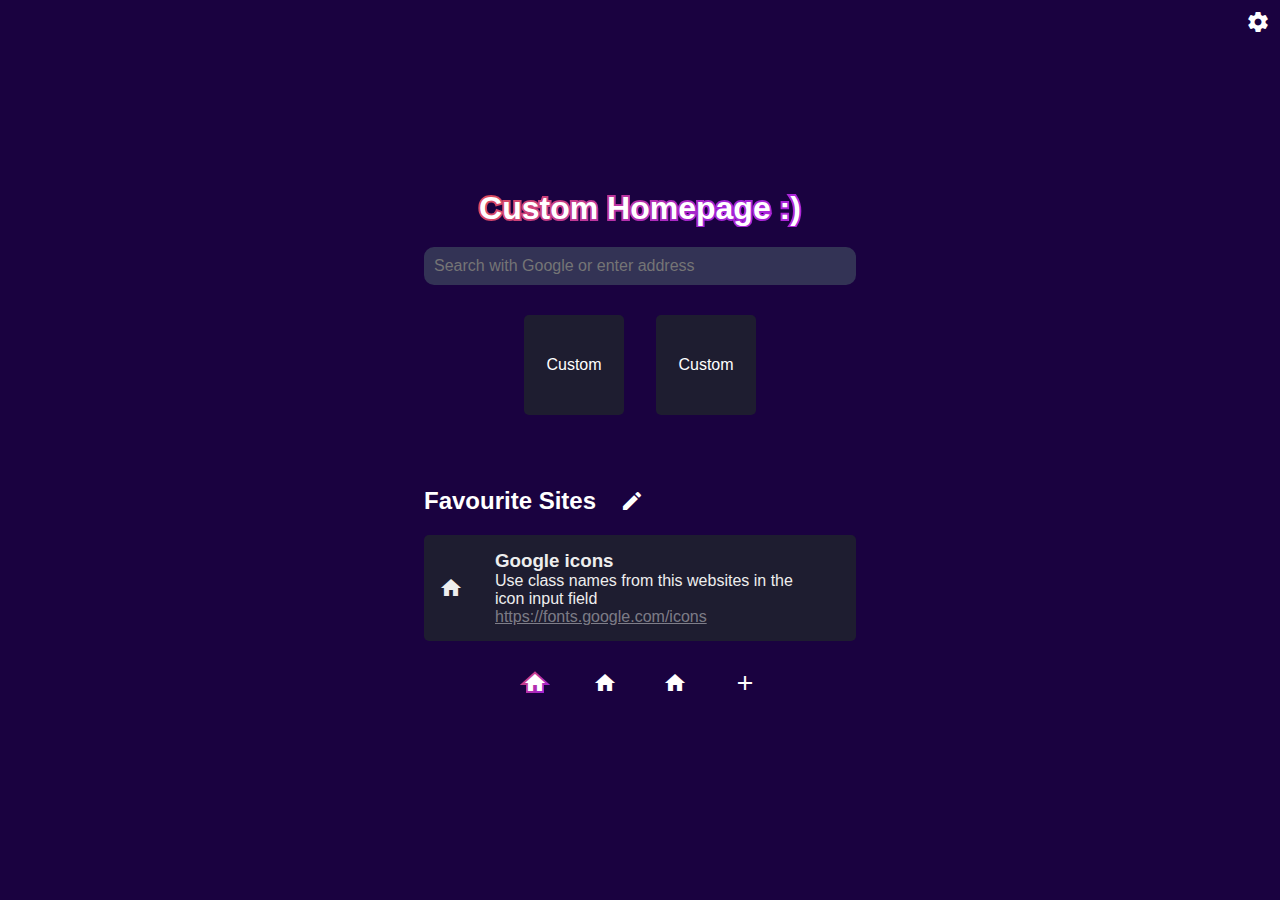
<file: firefoxExtension/firefoxHome/index.html>
<!DOCTYPE html>
<html lang="en">
<head>
    <meta charset="UTF-8">
    <meta name="viewport" content="width=device-width, initial-scale=1.0">
    <title>Home</title>
    <link rel="stylesheet" href="styles.css">
    <link href="https://fonts.googleapis.com/icon?family=Material+Icons" rel="stylesheet"></head>
<body>
    <div id="container">
        <div id ="top">
            <button id="settings-button" class="material-icons">settings</button>

            <header>
                <h1>Custom Homepage :)</h1>
                <form action="https://www.google.com/search" method="get">
                    <input type="text" name="q" class="search-bar" placeholder="Search with Google or enter address">
                </form>
                
            </header>
            
            <section class="widgets">
                <div class="widget" id="widget1">Custom</div>
                <div class="widget" id="widget2">Custom</div>
            </section>
        </div>
        
        <div id="bottom">
            <section class="favourite-sites">
                <div id="favourite-sites-header">
                    <h2>Favourite Sites</h2>
                    <button id="edit-button" class="material-icons">edit</button>
                </div>
                <div class="carousel">
                    <div class="carousel-track" id="carousel-track">
                        <!-- Favourite sites will be dynamically inserted here -->
                    </div>

                </div>
                
                <div class="site-preview" id="site-preview">
                    <!-- Preview icons will be dynamically inserted here -->
                </div>      
            </section>
        </div>
    </div>


    <div id="edit-modal" class="modal">
        <div class="modal-content">
            <span class="close-button">&times;</span>
            <h2>Edit Favourite Sites</h2>
            <form id="site-form">
                <label for="site-title">Title:</label>
                <input type="text" id="site-title" name="title" required>
                
                <label for="site-description">Description:</label>
                <textarea id="site-description" name="description" required></textarea>
                
                <label for="site-url">URL:</label>
                <input type="text" id="site-url" name="url">
                
                <label for="site-icon">Icon</label>
                <input type="text" id="site-icon" name="icon" required>
                
                <button type="submit" id="save-site">Save Site</button>
                <button type="button" id="delete-site">Delete Site</button>
            </form>
        </div>
    </div>

    <div id="settings-modal" class="modal">
        <div class="modal-content">
            <span class="close-button">&times;</span>
            <h2>Settings</h2>
            <div class="settings-grid">
                <div class="setting-item">
                    <label for="background-upload" class="button">Upload Background Image</label>
                    <input type="file" id="background-upload" name="background-upload" accept="image/*" style="display:none;">
                </div>
            <div class="setting-item">
                <label for="background-color-picker">Background Color:</label>
                <input type="color" id="background-color-picker" name="background-color-picker">
            </div>
  
            <div class="setting-item"></div>
                <label for="border-options">Select Border to Edit:</label>
                <select id="border-options">
                    <option value="container">Container</option>
                    <option value="top">Top</option>
                    <option value="bottom">Bottom</option>
                </select>
                <button id="edit-border-button" class="button">Edit Border</button>
            </div>



            <div id="container-border-modal" class="modal">
                <div class="modal-content">
                    <span class="close-button">&times;</span>
                    <h2>Edit Border</h2>
                    <div class="settings-grid">
                        <h3 id="border-title">Container borders</h3>
                        <div class="setting-item">
                            <label for="border-color-picker">Border Color:</label>
                            <input type="color" id="container-border-color-picker" name="border-color-picker">
                        </div>
                        <div class="setting-item">
                            <label for="border-width">Border Width:</label>
                            <input id="container-border-width" name="border-width"></input>
                        </div>
                        <div class="setting-item">
                            <label for="border-radius">Border Radius:</label>
                            <input id="container-border-radius" name="border-radius"></input>
                        </div>
                    </div>
                    <div class="setting-item">
                        <button id="remove-container-border" class="button">Remove Border</button>
                    </div>
                </div>
            </div>

            <div id="top-border-modal" class="modal">
                <div class="modal-content">
                    <span class="close-button">&times;</span>
                    <h2>Edit Top Border</h2>
                    <div class="settings-grid">
                        <div class="setting-item">
                            <label for="top-border-color-picker">Border Color:</label>
                            <input type="color" id="top-border-color-picker" name="top-border-color-picker">
                        </div>
                        <div class="setting-item">
                            <label for="top-border-width">Border Width:</label>
                            <input id="top-border-width" name="top-border-width"></input>
                        </div>
                        <div class="setting-item">
                            <label for="top-border-radius">Border Radius:</label>
                            <input id="top-border-radius" name="top-border-radius"></input>
                        </div>
                    </div>
                    <div class="setting-item">
                        <button id="remove-top-border" class="button">Remove Border</button>
                    </div>
                </div>
            </div>

            <div id="bottom-border-modal" class="modal">
                <div class="modal-content">
                    <span class="close-button">&times;</span>
                    <h2>Edit Bottom Border</h2>
                    <div class="settings-grid">
                        <div class="setting-item">
                            <label for="bottom-border-color-picker">Border Color:</label>
                            <input type="color" id="bottom-border-color-picker" name="bottom-border-color-picker">
                        </div>
                        <div class="setting-item">
                            <label for="bottom-border-width">Border Width:</label>
                            <input id="bottom-border-width" name="bottom-border-width"></input>
                        </div>
                        <div class="setting-item">
                            <label for="bottom-border-radius">Border Radius:</label>
                            <input id="bottom-border-radius" name="bottom-border-radius"></input>
                        </div>
                    </div>
                    <div class="setting-item">
                        <button id="remove-bottom-border" class="button">Remove Border</button>
                    </div>
                </div>
            </div>

            <div class="setting-item">
                <label for="background-options">Select Background to Edit:</label>
                <select id="background-options">
                    <option value="container-background">Container Background</option>
                    <option value="top-background">Top Background</option>
                    <option value="bottom-background">Bottom Background</option>
                </select>
                <button id="edit-background-button" class="button">Edit Background</button>
            </div>

            <div id="container-background-modal" class="modal">
                <div class="modal-content">
                    <span class="close-button">&times;</span>
                    <h2>Edit Container Background</h2>
                    <div class="settings-grid">
                        <div class="setting-item">
                            <label for="container-background-color-picker">Background Color:</label>
                            <input type="color" id="container-background-color-picker" name="container-background-color-picker">
                        </div>
                        <div class="setting-item">
                            <label for="container-background-opacity">Opacity:</label>
                            <input type="range" id="container-background-opacity" name="container-background-opacity" min="0" max="1" step="0.01">
                        </div>
                    </div>
                </div>
            </div>

            <div id="top-background-modal" class="modal">
                <div class="modal-content">
                    <span class="close-button">&times;</span>
                    <h2>Edit Top Background</h2>
                    <div class="settings-grid">
                        <div class="setting-item">
                            <label for="top-background-color-picker">Background Color:</label>
                            <input type="color" id="top-background-color-picker" name="top-background-color-picker">
                        </div>
                        <div class="setting-item">
                            <label for="top-background-opacity">Opacity:</label>
                            <input type="range" id="top-background-opacity" name="top-background-opacity" min="0" max="1" step="0.01">
                        </div>
                    </div>
                </div>
            </div>

            <div id="bottom-background-modal" class="modal">
                <div class="modal-content">
                    <span class="close-button">&times;</span>
                    <h2>Edit Bottom Background</h2>
                    <div class="settings-grid">
                        <div class="setting-item">
                            <label for="bottom-background-color-picker">Background Color:</label>
                            <input type="color" id="bottom-background-color-picker" name="bottom-background-color-picker">
                        </div>
                        <div class="setting-item">
                            <label for="bottom-background-opacity">Opacity:</label>
                            <input type="range" id="bottom-background-opacity" name="bottom-background-opacity" min="0" max="1" step="0.01">
                        </div>
                    </div>
                </div>
            </div>
            <label>Save and load:</label>
            <div class="setting-item">
                <button id="save-config-button" class="button">Save Config</button>
                <button id="load-config-button" class="button">Load Config</button>
            </div>

            <div id="save-config-modal" class="modal">
                <div class="modal-content">
                    <span class="close-button">&times;</span>
                    <h2>Save Configuration</h2>
                    <input type="text" id="save-name" placeholder="Enter save name">
                    <button id="save-config-confirm-button" class="button">Save</button>
                    <div id="save-slots">
                        <!-- Save slots will be dynamically inserted here -->
                    </div>
                </div>
            </div>
            
            <div id="load-config-modal" class="modal">
                <div class="modal-content">
                    <span class="close-button">&times;</span>
                    <h2>Load Configuration</h2>
                    <div id="load-slots">
                        <!-- Load slots will be dynamically inserted here -->
                    </div>
                </div>
            </div>
        </div>
    </div>
    

    <div id="delete-confirmation-modal" class="modal">
        <div class="modal-content">
            <span class="close-button">&times;</span>
            <h2>Confirm Delete</h2>
            <p>Are you sure you want to delete this site?</p>
            <button id="confirm-delete">Yes, Delete</button>
            <button id="cancel-delete">Cancel</button>
        </div>
    </div>

    <script src="script.js"></script>
    <script src="settings.js"></script>
    <script src="save.js"></script>
</body>
</html>
</file>
<file: firefoxExtension/firefoxHome/styles.css>
:root {
    /* Customizable Variables */
    --bg-color: #1A0240;
    --header-color: #ffffff;
    --header-gradient: linear-gradient(-45deg, #d536e4, #d536e4, #a223d5, #ec573d);
    --text-color: #ffffff;
    --url-color: #ffffff6e;
    --search-bg-color: #333355;
    --search-text-color: #bbbbbb;
    --widget-bg-color: #1E1D30;
    --widget-hover-color: #666699;
    --site-bg-color: #1E1D30;
    --site-text-color: #eeeeee;
    --highlight-border-color: #ff9100;
    --modal-bg-color: rgba(0, 0, 0, 0.8);
    --modal-content-bg-color: #333355;
    --button-spacing: 1em;
    
    --border-radius-small: 3px;
    --border-radius-medium: 5px;
    --border-radius-large: 10px;
}

* {
    margin: 0;
    padding: 0;
    box-sizing: border-box;
    font-family: Arial, sans-serif;
}

body {
    background-color: var(--bg-color);
    color: var(--text-color);
    display: flex;
    justify-content: center;
    align-items: flex-start;
    min-height: 100vh;
    background-size: cover;
    background-position: center;
}

#container {
    width: 40%;
    align-self: center;
    height: auto;
    text-align: center;
    padding: 1em;
}


header h1 {
    color: var(--header-color);
    font-size: 2rem;
    margin-bottom: 20px;
    background: var(--header-gradient);
    background-size: 200% 200%;
    -webkit-background-clip: text;
    -webkit-text-stroke: 4px transparent;
}

.search-bar {
    width: 100%;
    padding: 10px;
    border: none;
    border-radius: var(--border-radius-large);
    background-color: var(--search-bg-color);
    color: var(--search-text-color);
    font-size: 1rem;
    margin-bottom: 30px;
}

.widgets {
    display: flex;
    justify-content: center; 
    margin-bottom: 40px;
}

.widget {
    width: 100px;
    height: 100px;
    background-color: var(--widget-bg-color);
    color: var(--text-color);
    display: flex;
    align-items: center;
    justify-content: center;
    border-radius: var(--border-radius-medium);
    cursor: pointer;
    transition: background-color 0.3s;
    margin-right: var(--button-spacing);
    margin-left: var(--button-spacing);
}

.widget:hover {
    background-color: var(--widget-hover-color);
}

/* Favorite Sites */

.sites h2 {
    font-size: 1.5rem;
    margin-bottom: 20px;
}

.carousel {
    position: relative;
    overflow: hidden;
    width: 100%;
    margin-top: 1em;
}

.carousel-track {
    display: flex;
    transition: transform 0.5s ease-in-out;
}

.site {
    min-width: 100%;
    box-sizing: border-box;
    background-color: var(--site-bg-color);
    color: var(--site-text-color);
    padding: 15px;
    border-radius: var(--border-radius-medium);
    text-align: left;
}

.site-content {
    display: flex;
    align-items: center;
    .container {
        margin-left: 2em;
        margin-right: 2em;
    }
}

.site-url {
    color: var(--url-color);
}

.site-icon {
    width: 50px;
    height: 50px;
    margin-right: 15px;
}

.carousel-button {
    position: absolute;
    top: 50%;
    transform: translateY(-50%);
    background-color: rgba(0, 0, 0, 0.5);
    border: none;
    color: white;
    font-size: 2rem;
    cursor: pointer;
}

.carousel-button.prev {
    left: 10px;
}

.carousel-button.next {
    right: 10px;
}

.site-preview {
    display: flex;
    justify-content: center;
    margin-top: 20px;
}

.preview-icon {
    width: 50px;
    height: 50px;
    border: 2px solid transparent;
    border-radius: var(--border-radius-medium);
    margin: 0 10px;
    cursor: pointer;
    transition: border-color 0.3s;
    padding: 0.5rem;
}

.preview-icon img {
    width: 100%;
    height: 100%;
    border-radius: var(--border-radius-medium);
}

.preview-icon.active {
    background: var(--header-gradient);
    background-size: 200% 200%;
    -webkit-background-clip: text;
    -webkit-text-stroke: 4px transparent;
}

/* Edit favourite sites */

#favourite-sites-header {
    display: flex;
    margin-bottom: 20px;
}

#edit-button {
    margin-left: 1em;
    background: none;
    border: none;
    color: var(--text-color);
    font-size: 1.5rem;
    cursor: pointer;
}

.modal {
    display: none;
    position: fixed;
    top: 0;
    left: 0;
    width: 100%;
    height: 100%;
    background-color: var(--modal-bg-color);
    justify-content: center;
    align-items: center;
}

.modal-content {
    background-color: var(--modal-content-bg-color);
    color: var(--text-color);
    padding: 20px;
    width: 90%;
    max-width: 500px;
    border-radius: var(--border-radius-medium);
    position: relative;
    text-align: left;
}

.close-button {
    position: absolute;
    top: 10px;
    right: 10px;
    font-size: 1.5rem;
    cursor: pointer;
}

.modal label {
    display: block;
    margin: 10px 0 5px;
}

.modal input, .modal textarea {
    width: 100%;
    padding: 8px;
    margin-bottom: 15px;
    border-radius: var(--border-radius-medium);
    border: none;
}


#save-site, #delete-site, #add-site {
    margin: 5px;
    padding: 10px;
    border: none;
    border-radius: var(--border-radius-medium);
    cursor: pointer;
}

#save-site {
    background-color: #4caf50;
    color: white;
}

#delete-site {
    background-color: #f44336;
    color: white;
}

#add-site {
    background-color: #ff9100;
    color: white;
}

/* Settings */
#settings-button {
    position: absolute;
    top: 10px;
    right: 10px;
    background: none;
    border: none;
    color: var(--text-color);
    font-size: 1.5rem;
    cursor: pointer;
}


#top {
    margin: 1em;
    padding: 0.5em;
}
#bottom {
    padding: 0.5em;
    margin: 1em;
}
</file>
